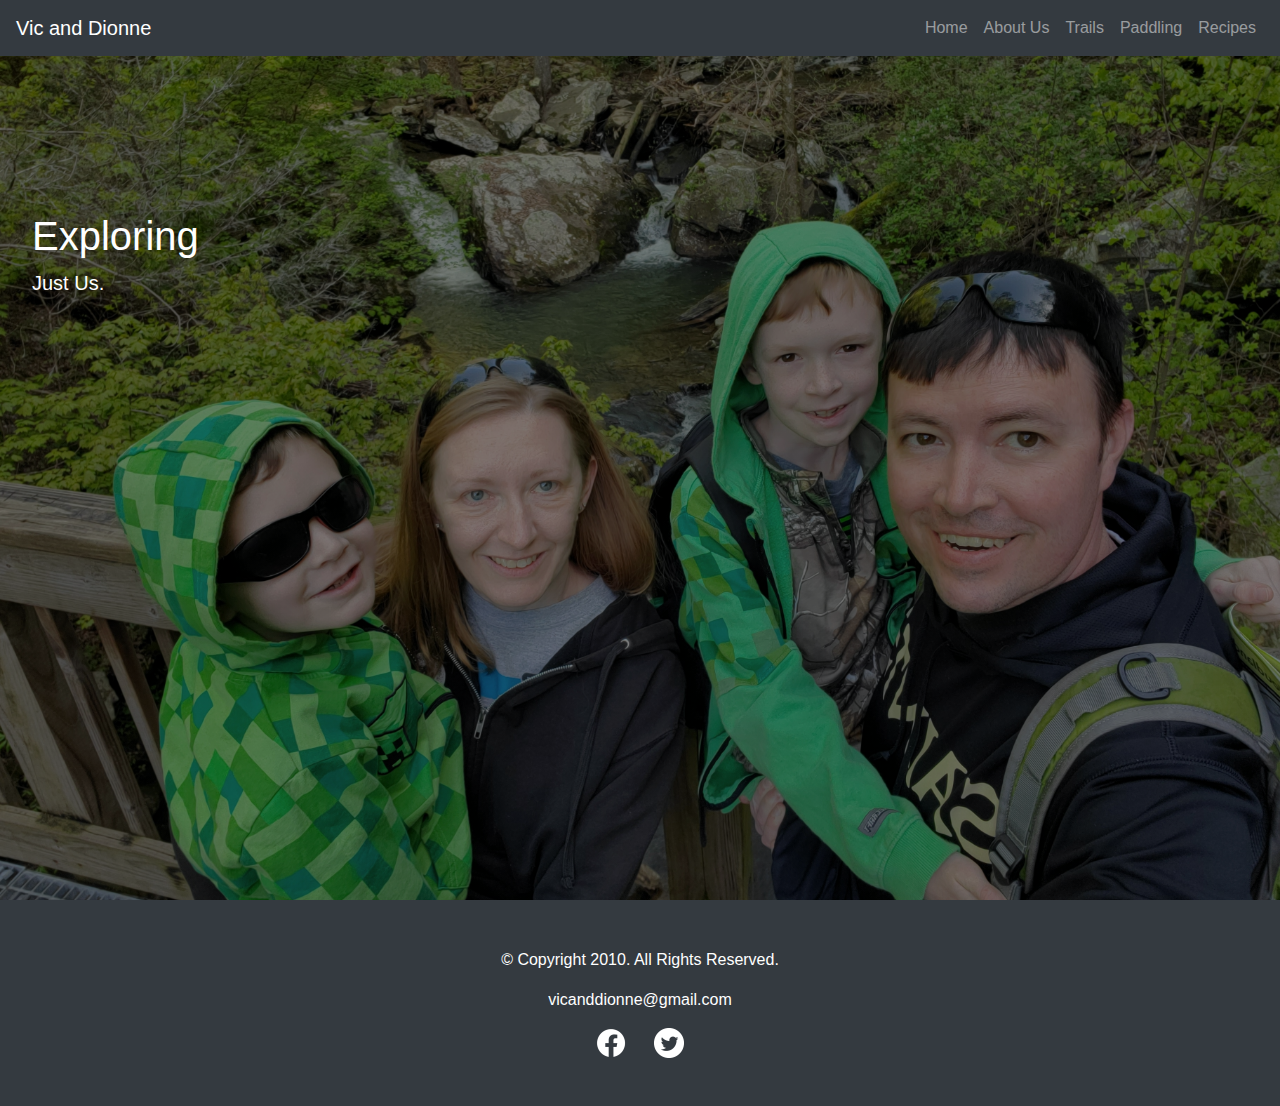
<file: index.html>
<!doctype html>
<!-- Student Name, Current Date -->
<html lang="en">
  <head>
    <!-- Required meta tags -->
    <meta charset="utf-8">
    <meta name="viewport" content="width=device-width, initial-scale=1, shrink-to-fit=no">
    <meta name="description" content="The Forward Fitness Club is an elite fitness center dedicated to helping clients achieve their fitness and nutrition goals.">
    
    <!-- Favicon -->
    <link rel="shortcut icon" href="images/favicon.ico">
	<link rel="icon" type="image/png" sizes="32x32" href="images/favicon-32.png">
    <link rel="apple-touch-icon" sizes="180x180" href="images/apple-touch-icon.png">
	<link rel="icon" sizes="192x192" href="images/android-chrome-192.png">

    <!-- Bootstrap CSS -->
    <link rel="stylesheet" href="https://stackpath.bootstrapcdn.com/bootstrap/4.3.1/css/bootstrap.min.css" integrity="sha384-ggOyR0iXCbMQv3Xipma34MD+dH/1fQ784/j6cY/iJTQUOhcWr7x9JvoRxT2MZw1T" crossorigin="anonymous">
    
    <!-- My Style Sheet -->
    <link rel="stylesheet" href="css/styles.css">

    <title>The Gauthreaux Club</title>
  </head>
  <body>
    
    <!-- Bootstrap Navigation bar -->
    <nav class="navbar navbar-expand-sm navbar-dark bg-dark fixed-top">
    
        <a class="navbar-brand" href="index.html">Vic and Dionne</a>
        
        <!-- Hamburger menu icon -->
        <button class="navbar-toggler" type="button" data-toggle="collapse" data-target="#navbarResponsive" aria-controls="navbarResponsive" aria-expanded="false" aria-label="Toggle navigation">
            <span class="navbar-toggler-icon"></span>
        </button>
        
        <!-- Navbar links -->
        <div class="collapse navbar-collapse" id="navbarResponsive">
            <ul class="navbar-nav ml-auto">
                <li class="nav-item">
                    <a class="nav-link" href="index.html">Home</a>
                </li>
                <li class="nav-item">
                    <a class="nav-link" href="about.html">About Us</a>
                </li>
                <li class="nav-item">
                    <a class="nav-link" href="trails.html">Trails</a>
                </li>
                <li class="nav-item">
                    <a class="nav-link" href="paddling.html">Paddling</a>
                </li>
                <li class="nav-item">
                    <a class="nav-link" href="recipes.html">Recipes</a>
                </li>
              </ul>
        </div>

    </nav>
    
    <!-- Header and Home Image -->
    <header class="jumbotron-fluid home">
        <div class="container welcome text-white">
            <!--<img src="images/forward-fitness-logo.png" alt="Forward Fitness Club logo" class="float-left mr-3 img-fluid">-->
            <h1>Exploring</h1>
            <p>Just Us.</p>
            <!--<a href="contact.html" role="button" class="btn btn-outline-secondary btn-lg bg-dark text-white">Just a button</a>-->
        </div>
    </header>
    
    <!-- Main Content Area -->
    <!--<main class="container-fluid mt-5">
        
        <div class="row">

            <div class="col-sm-4">
                <figure>
                    <a href="classes.html"><img src="images/fitness-group.jpg" alt="group of fitness people" class="img-fluid"></a>
                </figure>
                <h1>Family Friendly Trails</h1>
                <p class="lead">We offer a variety of fitness classes to meet your busy schedule.</p>
            </div>

            <div class="col-sm-4">
                <figure>
                    <a href="nutrition.html"><img src="images/food-heart.jpg" alt="group of fitness people" class="img-fluid"></a>
                </figure>
                <h1>Favorite Recipes</h1>
                <p class="lead">Try our delicious meal and food choices that always satisfy our taste buds.</p>
            </div>

            <div class="col-sm-4">
                <figure>
                    <a href="about.html"><img src="images/personal-trainer.jpg" alt="group of fitness people" class="img-fluid"></a>
                </figure>
                <h1>Personal Favorites</h1>
                <p class="lead">Learn more about personal favorites that have been visited and traveled.</p>
            </div>

        </div>
            
    </main>-->
            
    <!-- Footer -->
    <footer class="jumbotron-fluid text-center bg-dark p-5">
       
        <div class="container text-white">
            <p>&copy; Copyright 2010. All Rights Reserved.</p>
            <p><a href="mailto:vicanddionne@gmail.com" class="text-white">vicanddionne@gmail.com</a></p>
            <a href="https://www.facebook.com/fwdfitclub" target="_blank"><img src="images/facebook-logo.png" alt="black and white Facebook logo" class="pr-4"></a> 
            <a href="https://twitter.com/fwdfitclub" target="_blank"><img src="images/twitter-logo.png" alt="black and white Twitter logo"></a> 
        </div>
        
    </footer>  

    <!-- Optional JavaScript -->
    <!-- jQuery first, then Popper.js, then Bootstrap JS -->
    <script src="https://code.jquery.com/jquery-3.3.1.slim.min.js" integrity="sha384-q8i/X+965DzO0rT7abK41JStQIAqVgRVzpbzo5smXKp4YfRvH+8abtTE1Pi6jizo" crossorigin="anonymous"></script>
    <script src="https://cdnjs.cloudflare.com/ajax/libs/popper.js/1.14.7/umd/popper.min.js" integrity="sha384-UO2eT0CpHqdSJQ6hJty5KVphtPhzWj9WO1clHTMGa3JDZwrnQq4sF86dIHNDz0W1" crossorigin="anonymous"></script>
    <script src="https://stackpath.bootstrapcdn.com/bootstrap/4.3.1/js/bootstrap.min.js" integrity="sha384-JjSmVgyd0p3pXB1rRibZUAYoIIy6OrQ6VrjIEaFf/nJGzIxFDsf4x0xIM+B07jRM" crossorigin="anonymous"></script>
    <script src="scripts/script.js"></script>
  </body>
</html>
</file>
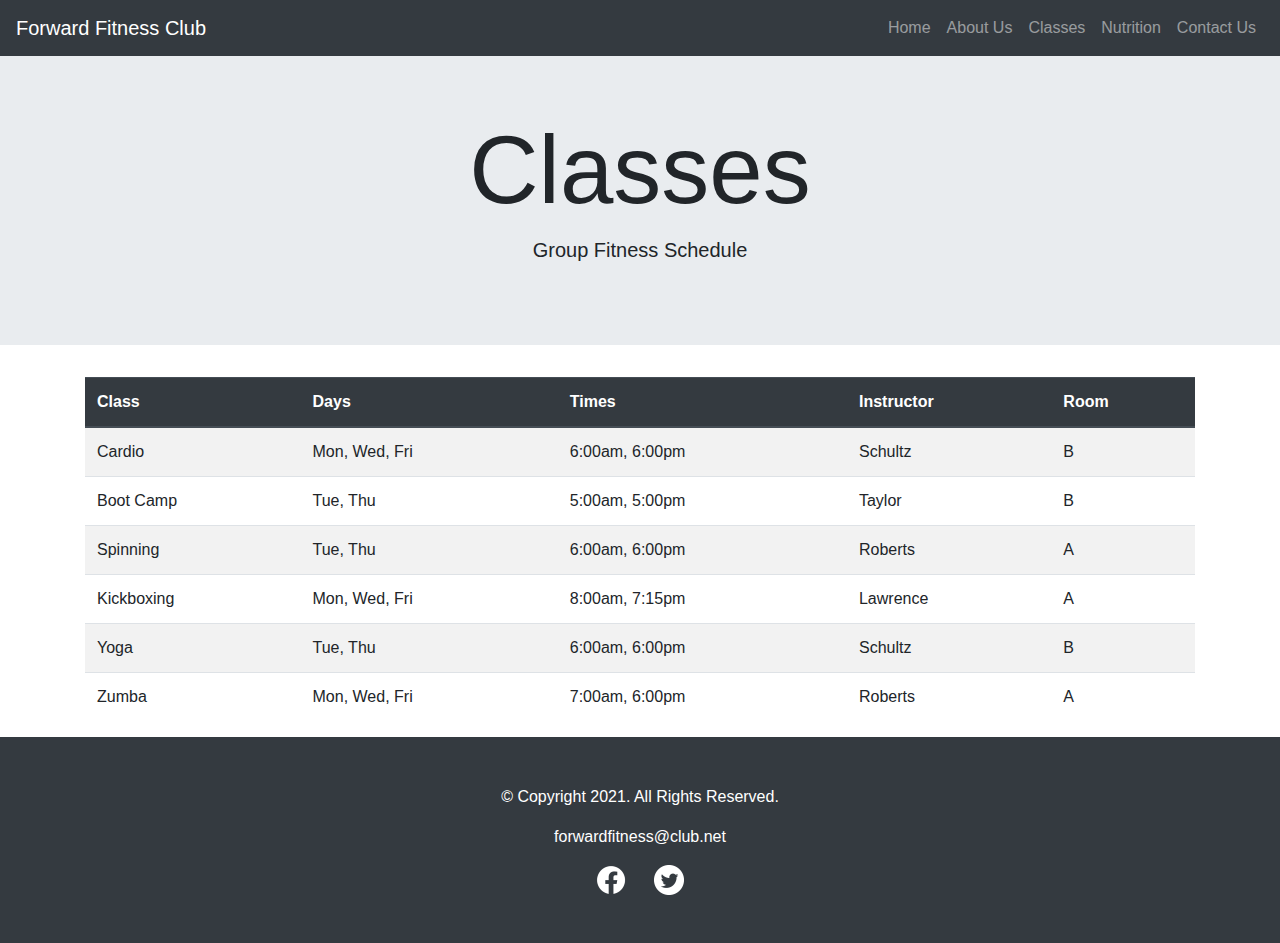
<file: classes.html>
<!doctype html>
<!-- Student Name, Current Date -->
<html lang="en">
  <head>
    <!-- Required meta tags -->
    <meta charset="utf-8">
    <meta name="viewport" content="width=device-width, initial-scale=1, shrink-to-fit=no">
    <meta name="description" content="The Forward Fitness Club is an elite fitness center dedicated to helping clients achieve their fitness and nutrition goals.">
    
    <!-- Favicon -->
    <link rel="shortcut icon" href="images/favicon.ico">
	<link rel="icon" type="image/png" sizes="32x32" href="images/favicon-32.png">
    <link rel="apple-touch-icon" sizes="180x180" href="images/apple-touch-icon.png">
	<link rel="icon" sizes="192x192" href="images/android-chrome-192.png">

    <!-- Bootstrap CSS -->
    <link rel="stylesheet" href="https://stackpath.bootstrapcdn.com/bootstrap/4.3.1/css/bootstrap.min.css" integrity="sha384-ggOyR0iXCbMQv3Xipma34MD+dH/1fQ784/j6cY/iJTQUOhcWr7x9JvoRxT2MZw1T" crossorigin="anonymous">
    
    <!-- My Style Sheet -->
    <link rel="stylesheet" href="css/styles.css">
    
    <title>Fitness Class Schedule | Forward Fitness Club</title>
  </head>
  <body>
   
   <!-- Bootstrap Navigation bar -->
   <nav class="navbar navbar-expand-sm navbar-dark bg-dark fixed-top">
    
        <a class="navbar-brand" href="index.html">Forward Fitness Club</a>
        
        <!-- Hamburger menu icon -->
        <button class="navbar-toggler" type="button" data-toggle="collapse" data-target="#navbarResponsive" aria-controls="navbarResponsive" aria-expanded="false" aria-label="Toggle navigation">
            <span class="navbar-toggler-icon"></span>
        </button>
        
        <!-- Navbar links -->
        <div class="collapse navbar-collapse" id="navbarResponsive">
            <ul class="navbar-nav ml-auto">
                <li class="nav-item">
                    <a class="nav-link" href="index.html">Home</a>
                </li>
                <li class="nav-item">
                    <a class="nav-link" href="about.html">About Us</a>
                </li>
                <li class="nav-item">
                    <a class="nav-link" href="classes.html">Classes</a>
                </li>
                <li class="nav-item">
                    <a class="nav-link" href="nutrition.html">Nutrition</a>
                </li>
                <li class="nav-item">
                    <a class="nav-link" href="contact.html">Contact Us</a>
                </li>
              </ul>
        </div>

    </nav>
    <!-- Header -->
    <header class="jumbotron jumbotron-fluid text-center mt-5">
      <div class="container">
        <h1 class="display-1">Classes</h1>
        <p class="lead">Group Fitness Schedule</p>
      </div>
    </header>
       
    <!-- Main Content Area -->
    <main class="container">

        <div class="mobile">

            <h3>Group Fitness Classes</h3>
            <p>Boot Camp: TR 5am &amp; 5pm</p>
            <p>Cardio: MWF 6am &amp; 6pm</p>
            <p>Kickboxing: MWF 8am &amp; 7:15pm</p>
            <p>Spinning: TR 6am &amp; 6pm</p>
            <p>Yoga: TR 6am &amp; 6pm</p>
            <p>Zumba: MWF 7am &amp; 6pm</p>

        </div>
            
        <div class="tablet-desktop">

          <table class="table table-striped table-hover">
             <thead class="thead-dark">
              <tr><!-- Row 1 -->
                <th>Class</th>
                <th>Days</th>
                <th>Times</th>
                <th>Instructor</th>
                <th>Room</th>
              </tr>
            </thead>
            <tbody>
              <tr><!-- Row 2 -->
                <td>Cardio</td>
                <td>Mon, Wed, Fri</td>
                <td>6:00am, 6:00pm</td>
                <td>Schultz</td>
                <td>B</td>
              </tr>
              <tr><!-- Row 3 -->
                <td>Boot Camp</td>
                <td>Tue, Thu</td>
                <td>5:00am, 5:00pm</td>
                <td>Taylor</td>
                <td>B</td>
              </tr>
              <tr><!-- Row 4 -->
                <td>Spinning</td>
                <td>Tue, Thu</td>
                <td>6:00am, 6:00pm</td>
                <td>Roberts</td>
                <td>A</td>
              </tr>
              <tr><!-- Row 5 -->
                <td>Kickboxing</td>
                <td>Mon, Wed, Fri</td>
                <td>8:00am, 7:15pm</td>
                <td>Lawrence</td>
                <td>A</td>
              </tr>
              <tr><!-- Row 6 -->
                <td>Yoga</td>
                <td>Tue, Thu</td>
                <td>6:00am, 6:00pm</td>
                <td>Schultz</td>
                <td>B</td>
              </tr>
              <tr><!-- Row 7 -->
                <td>Zumba</td>
                <td>Mon, Wed, Fri</td>
                <td>7:00am, 6:00pm</td>
                <td>Roberts</td>
                <td>A</td>
              </tr>
            </tbody>
          </table>
        </div>

    </main>
         
    <!-- Footer -->
    <footer class="jumbotron-fluid text-center bg-dark p-5">
       
        <div class="container text-white">
            <p>&copy; Copyright 2021. All Rights Reserved.</p>
            <p><a href="mailto:forwardfitness@club.net" class="text-white">forwardfitness@club.net</a></p>
            <a href="https://www.facebook.com/fwdfitclub" target="_blank"><img src="images/facebook-logo.png" alt="black and white Facebook logo" class="pr-4"></a> 
            <a href="https://twitter.com/fwdfitclub" target="_blank"><img src="images/twitter-logo.png" alt="black and white Twitter logo"></a> 
        </div>
        
    </footer>  

    <!-- Optional JavaScript -->
    <!-- jQuery first, then Popper.js, then Bootstrap JS -->
    <script src="https://code.jquery.com/jquery-3.3.1.slim.min.js" integrity="sha384-q8i/X+965DzO0rT7abK41JStQIAqVgRVzpbzo5smXKp4YfRvH+8abtTE1Pi6jizo" crossorigin="anonymous"></script>
    <script src="https://cdnjs.cloudflare.com/ajax/libs/popper.js/1.14.7/umd/popper.min.js" integrity="sha384-UO2eT0CpHqdSJQ6hJty5KVphtPhzWj9WO1clHTMGa3JDZwrnQq4sF86dIHNDz0W1" crossorigin="anonymous"></script>
    <script src="https://stackpath.bootstrapcdn.com/bootstrap/4.3.1/js/bootstrap.min.js" integrity="sha384-JjSmVgyd0p3pXB1rRibZUAYoIIy6OrQ6VrjIEaFf/nJGzIxFDsf4x0xIM+B07jRM" crossorigin="anonymous"></script>
    <script src="scripts/script.js"></script>
  </body>
</html>
</file>
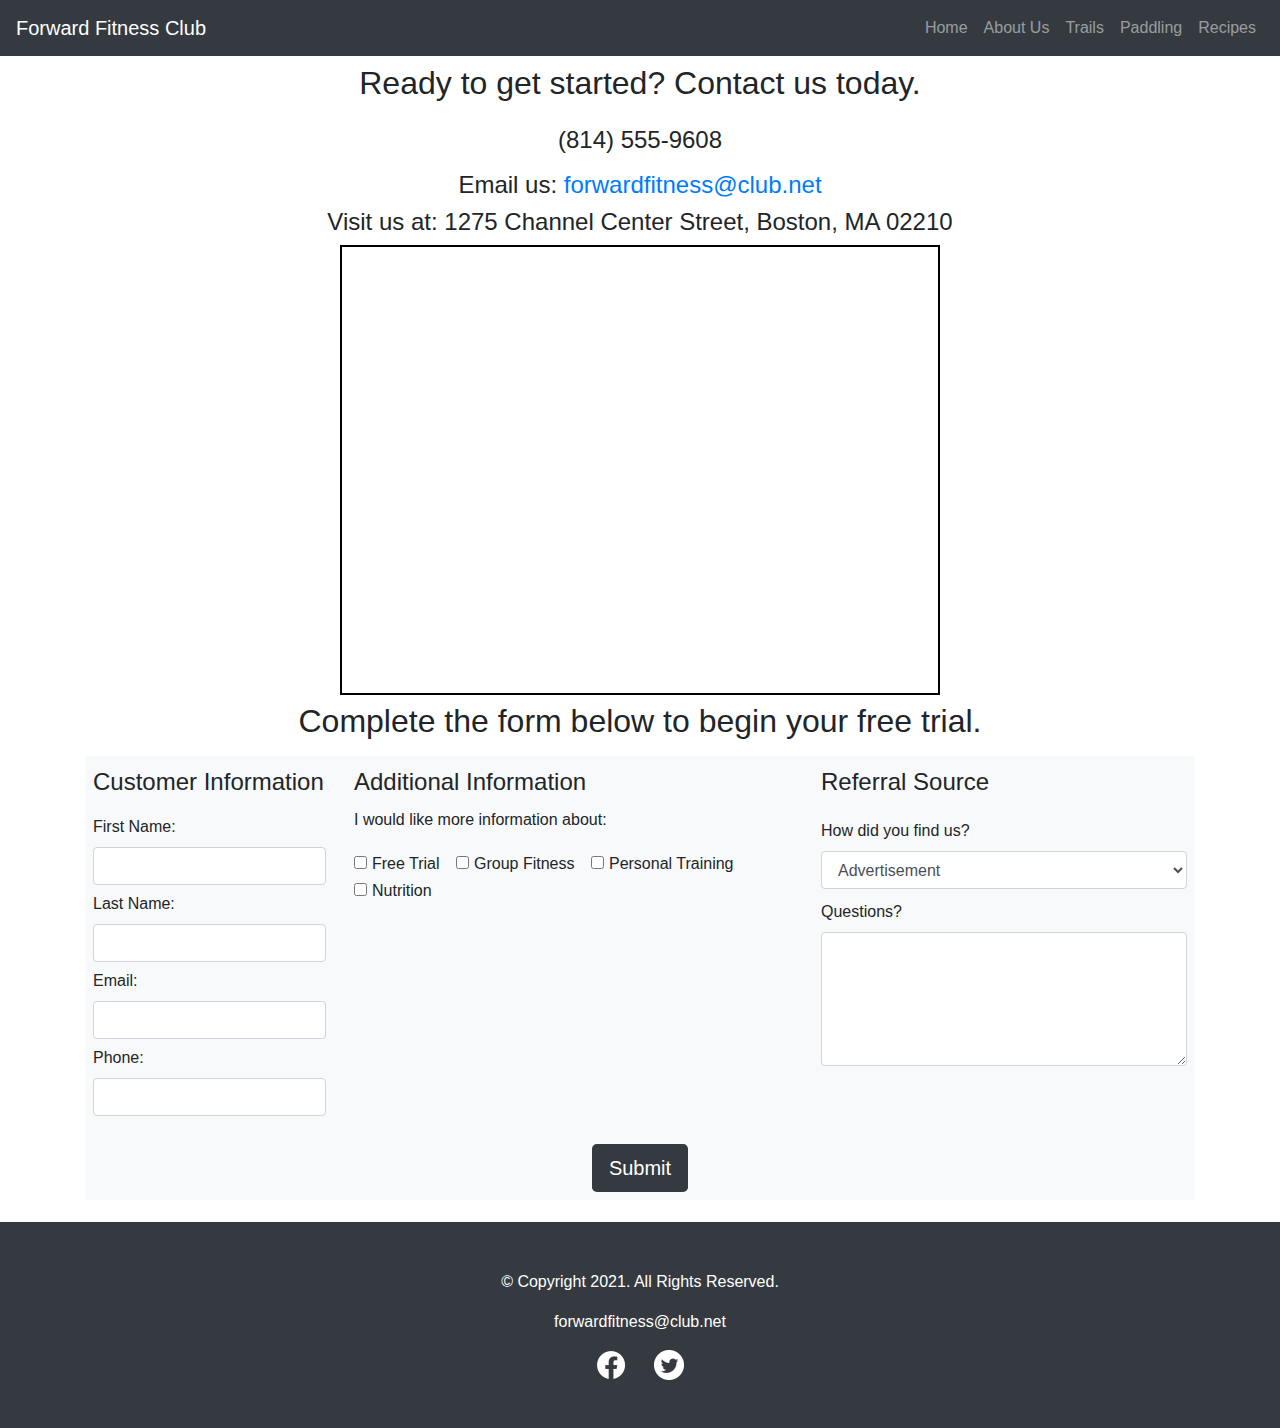
<file: contact.html>
<!doctype html>
<!-- Student Name, Current Date -->
<html lang="en">
  <head>
    <!-- Required meta tags -->
    <meta charset="utf-8">
    <meta name="viewport" content="width=device-width, initial-scale=1, shrink-to-fit=no">
    <meta name="description" content="The Forward Fitness Club is an elite fitness center dedicated to helping clients achieve their fitness and nutrition goals.">
    
    <!-- Favicon -->
    <link rel="shortcut icon" href="images/favicon.ico">
	<link rel="icon" type="image/png" sizes="32x32" href="images/favicon-32.png">
    <link rel="apple-touch-icon" sizes="180x180" href="images/apple-touch-icon.png">
	<link rel="icon" sizes="192x192" href="images/android-chrome-192.png">

    <!-- Bootstrap CSS -->
    <link rel="stylesheet" href="https://stackpath.bootstrapcdn.com/bootstrap/4.3.1/css/bootstrap.min.css" integrity="sha384-ggOyR0iXCbMQv3Xipma34MD+dH/1fQ784/j6cY/iJTQUOhcWr7x9JvoRxT2MZw1T" crossorigin="anonymous">
    
    <!-- My Style Sheet -->
    <link rel="stylesheet" href="css/styles.css">
    
    <title>Contact Us - Location | Forward Fitness Club</title>
  </head>
  <body>
   
   <!-- Bootstrap Navigation bar -->
   <nav class="navbar navbar-expand-sm navbar-dark bg-dark fixed-top">
    
        <a class="navbar-brand" href="index.html">Forward Fitness Club</a>
        
        <!-- Hamburger menu icon -->
        <button class="navbar-toggler" type="button" data-toggle="collapse" data-target="#navbarResponsive" aria-controls="navbarResponsive" aria-expanded="false" aria-label="Toggle navigation">
            <span class="navbar-toggler-icon"></span>
        </button>
        
        <!-- Navbar links -->
        <div class="collapse navbar-collapse" id="navbarResponsive">
            <ul class="navbar-nav ml-auto">
                <li class="nav-item">
                    <a class="nav-link" href="index.html">Home</a>
                </li>
                <li class="nav-item">
                    <a class="nav-link" href="about.html">About Us</a>
                </li>
                <li class="nav-item">
                    <a class="nav-link" href="trails.html">Trails</a>
                </li>
                <li class="nav-item">
                    <a class="nav-link" href="paddling.html">Paddling</a>
                </li>
                <li class="nav-item">
                    <a class="nav-link" href="recipes.html">Recipes</a>
                </li>
              </ul>
        </div>

    </nav>
       
    <!-- Main Content Area -->
    <main class="container mt-5">
		
        <div class="text-center">

            <h2 class="py-3">Ready to get started? Contact us today.</h2> 					
            <h4 class="mobile mb-3"><a href="tel:8145559608" role="button" class="btn btn-outline-secondary btn-lg bg-dark text-white">(814) 555-9608</a></h4>
            <h4 class="tablet-desktop tel-num mb-3">(814) 555-9608</h4>
            <h4>Email us: <a href="mailto:forwardfitness@club.net" class="contact-email-link">forwardfitness@club.net</a></h4>
            <h4>Visit us at: 1275 Channel Center Street, Boston, MA 02210</h4>

            <iframe src="https://www.google.com/maps/embed?pb=!1m18!1m12!1m3!1d2948.8517572084897!2d-71.05362748503984!3d42.34568384400281!2m3!1f0!2f0!3f0!3m2!1i1024!2i768!4f13.1!3m3!1m2!1s0x89e37a7dc2b67e7b%3A0x36ec93427cd9c5f1!2sChannel+Center+St%2C+Boston%2C+MA+02210!5e0!3m2!1sen!2sus!4v1558137213400!5m2!1sen!2sus" width="600" height="450" allowfullscreen class="map"></iframe>

        </div>

        <div id="form">

            <h2 class="text-center">Complete the form below to begin your free trial.</h2> 

            <form class="form-grid p-2 mt-3 bg-light"><!-- Start Form -->

                <fieldset class="mb-2 form-group">
                    <legend>Customer Information</legend>
                    <label for="fName">First Name:</label>
                    <input type="text" name="fName" id="fName" class="form-control" required>

                    <label for="lName">Last Name:</label>
                    <input type="text" name="lName" id="lName" class="form-control" required> 

                    <label for="email">Email:</label>
                    <input type="email" name="email" id="email" class="form-control" required>

                    <label for="phone">Phone:</label>
                    <input type="tel" id="phone" name="phone" class="form-control" required>
                </fieldset>

                <fieldset class="mb-2 ml-2 form-group">
                    <legend>Additional Information</legend>
                    <p>I would like more information about:</p>

                    <div class="form-check form-check-inline">
                        <input type="checkbox" name="interest" id="trial" value="Free Trial" class="form-check-input">
                        <label for="trial" class="form-check-label">Free Trial</label>
                    </div>
                       
                    <div class="form-check form-check-inline">
                        <input type="checkbox" name="interest" id="grpfit" value="Group Fitness" class="form-check-input">
                        <label for="grpfit" class="form-check-label">Group Fitness</label>
                    </div>

                    <div class="form-check form-check-inline">
                        <input type="checkbox" name="interest" id="prtrain" value="Personal Training" class="form-check-input">
                        <label for="prtrain" class="form-check-label">Personal Training</label>
                    </div>

                    <div class="form-check form-check-inline">
                        <input type="checkbox" name="interest" id="nutr" value="Nutrition" class="form-check-input">
                        <label for="nutr" class="form-check-label">Nutrition</label>
                    </div>
                </fieldset>

                <fieldset class="mb-2 form-group">
                        <legend>Referral Source</legend>
                        <label for="reference">How did you find us?</label>
                        <select name="reference" id="reference" class="form-control">
                            <option value="ad">Advertisement</option>
                            <option value="friend">Friend</option>
                            <option value="google">Google</option>
                            <option value="social">Social Media</option>
                            <option value="other">Other</option>
                        </select>

                        <label for="questions">Questions?</label>
                        <textarea id="questions" name="questions" rows="5" cols="35" class="form-control"></textarea>
                </fieldset>

                <input type="submit" id="submit" value="Submit" class="btn  btn-lg bg-dark text-white mx-auto d-block">

            </form>

        </div>
			
    </main>
         
    <!-- Footer -->
    <footer class="jumbotron-fluid text-center bg-dark p-5">
       
        <div class="container text-white">
            <p>&copy; Copyright 2021. All Rights Reserved.</p>
            <p><a href="mailto:forwardfitness@club.net" class="text-white">forwardfitness@club.net</a></p>
            <a href="https://www.facebook.com/fwdfitclub" target="_blank"><img src="images/facebook-logo.png" alt="black and white Facebook logo" class="pr-4"></a> 
            <a href="https://twitter.com/fwdfitclub" target="_blank"><img src="images/twitter-logo.png" alt="black and white Twitter logo"></a> 
        </div>
        
    </footer>  

    <!-- Optional JavaScript -->
    <!-- jQuery first, then Popper.js, then Bootstrap JS -->
    <script src="https://code.jquery.com/jquery-3.3.1.slim.min.js" integrity="sha384-q8i/X+965DzO0rT7abK41JStQIAqVgRVzpbzo5smXKp4YfRvH+8abtTE1Pi6jizo" crossorigin="anonymous"></script>
    <script src="https://cdnjs.cloudflare.com/ajax/libs/popper.js/1.14.7/umd/popper.min.js" integrity="sha384-UO2eT0CpHqdSJQ6hJty5KVphtPhzWj9WO1clHTMGa3JDZwrnQq4sF86dIHNDz0W1" crossorigin="anonymous"></script>
    <script src="https://stackpath.bootstrapcdn.com/bootstrap/4.3.1/js/bootstrap.min.js" integrity="sha384-JjSmVgyd0p3pXB1rRibZUAYoIIy6OrQ6VrjIEaFf/nJGzIxFDsf4x0xIM+B07jRM" crossorigin="anonymous"></script>
    <script src="scripts/script.js"></script>
  </body>
</html>
</file>
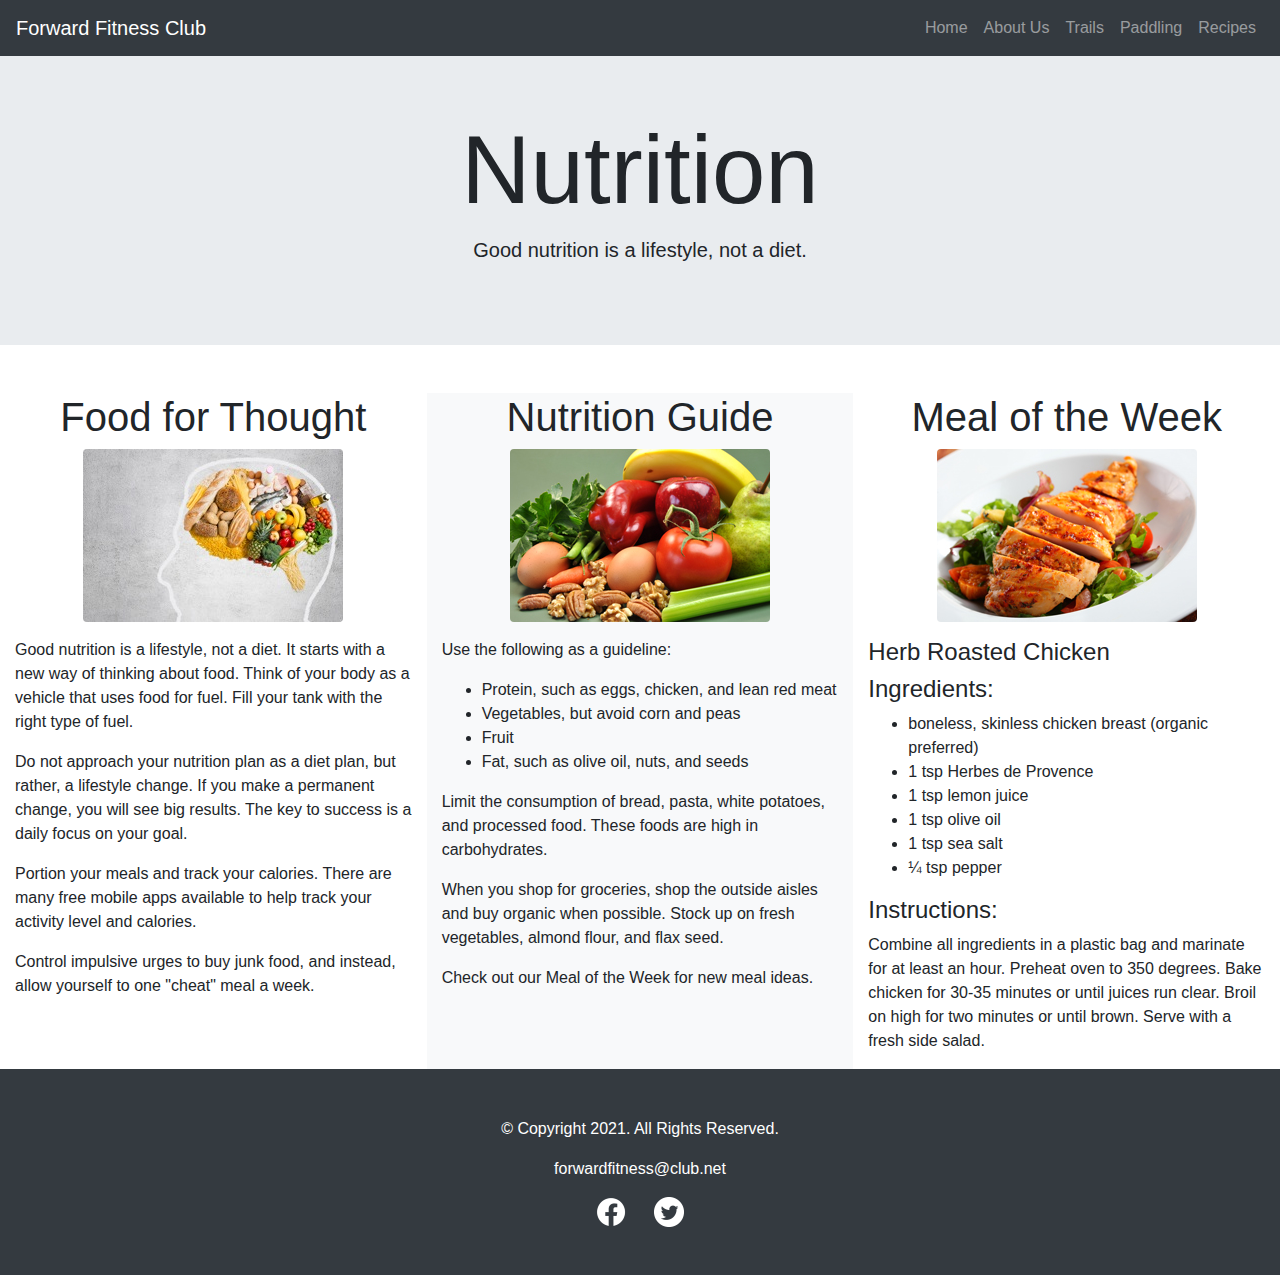
<file: nutrition.html>
<!doctype html>
<!-- Student Name, Current Date -->
<html lang="en">
  <head>
    <!-- Required meta tags -->
    <meta charset="utf-8">
    <meta name="viewport" content="width=device-width, initial-scale=1, shrink-to-fit=no">
    <meta name="description" content="The Forward Fitness Club is an elite fitness center dedicated to helping clients achieve their fitness and nutrition goals.">
    
    <!-- Favicon -->
    <link rel="shortcut icon" href="images/favicon.ico">
	<link rel="icon" type="image/png" sizes="32x32" href="images/favicon-32.png">
    <link rel="apple-touch-icon" sizes="180x180" href="images/apple-touch-icon.png">
	<link rel="icon" sizes="192x192" href="images/android-chrome-192.png">

    <!-- Bootstrap CSS -->
    <link rel="stylesheet" href="https://stackpath.bootstrapcdn.com/bootstrap/4.3.1/css/bootstrap.min.css" integrity="sha384-ggOyR0iXCbMQv3Xipma34MD+dH/1fQ784/j6cY/iJTQUOhcWr7x9JvoRxT2MZw1T" crossorigin="anonymous">
    
    <!-- My Style Sheet -->
    <link rel="stylesheet" href="css/styles.css">
    
    <title>Nutrition Guidance | Forward Fitness Club</title>
  </head>
  <body>
   
   <!-- Bootstrap Navigation bar -->
   <nav class="navbar navbar-expand-sm navbar-dark bg-dark fixed-top">
    
        <a class="navbar-brand" href="index.html">Forward Fitness Club</a>
        
        <!-- Hamburger menu icon -->
        <button class="navbar-toggler" type="button" data-toggle="collapse" data-target="#navbarResponsive" aria-controls="navbarResponsive" aria-expanded="false" aria-label="Toggle navigation">
            <span class="navbar-toggler-icon"></span>
        </button>
        
        <!-- Navbar links -->
        <div class="collapse navbar-collapse" id="navbarResponsive">
            <ul class="navbar-nav ml-auto">
                <li class="nav-item">
                    <a class="nav-link" href="index.html">Home</a>
                </li>
                <li class="nav-item">
                    <a class="nav-link" href="about.html">About Us</a>
                </li>
                <li class="nav-item">
                    <a class="nav-link" href="trails.html">Trails</a>
                </li>
                <li class="nav-item">
                    <a class="nav-link" href="paddling.html">Paddling</a>
                </li>
                <li class="nav-item">
                    <a class="nav-link" href="recipes.html">Recipes</a>
                </li>
              </ul>
        </div>

    </nav>
       
       <header class="jumbotron jumbotron-fluid text-center mt-5 ">
          <div class="container">
            <h1 id="nutr" class="display-1">Nutrition</h1>
            <p class="lead">Good nutrition is a lifestyle, not a diet.</p>
          </div>
        </header>
       
       <!-- Main Content Area -->
        <main class="container-fluid mt-5">

                <div class="row">
                   
                    <div class="col-sm-4">
                        <h1 class="text-center font-weight-light">Food for Thought</h1>
                        <figure  class="text-center">
                            <img src="images/food-thought.jpg" alt="food for thought image" class="img-fluid rounded">
                        </figure>
                        <p>Good nutrition is a lifestyle, not a diet. It starts with a new way of thinking about food. Think of your body as a vehicle that uses food for fuel. Fill your tank with the right type of fuel.</p>
                        <p>Do not approach your nutrition plan as a diet plan, but rather, a lifestyle change. If you make a permanent change, you will see big results. The key to success is a daily focus on your goal.</p> 
                        <p>Portion your meals and track your calories. There are many free mobile apps available to help track your activity level and calories.</p>
                        <p>Control impulsive urges to buy junk food, and instead, allow yourself to one "cheat" meal a week.</p>
                    </div>

                    <div class="col-sm-4 bg-light">
                        <h1 class="text-center font-weight-light">Nutrition Guide</h1>
                        <figure class="text-center">
                            <img src="images/fresh-food.jpg" alt="fresh vegetables, fruit, eggs, and nuts" class="img-fluid rounded">
                        </figure>
                        <p>Use the following as a guideline:</p>
                        <ul>
                            <li>Protein, such as eggs, chicken, and lean red meat</li>
                            <li>Vegetables, but avoid corn and peas</li>
                            <li>Fruit</li>
                            <li>Fat, such as olive oil, nuts, and seeds</li>
                        </ul>
                        <p>Limit the consumption of bread, pasta, white potatoes, and processed food. These foods are high in carbohydrates.</p>
                        <p>When you shop for groceries, shop the outside aisles and buy organic when possible. Stock up on fresh vegetables, almond flour, and flax seed.</p>
                        <p>Check out our Meal of the Week for new meal ideas.</p>
                    </div>

                    <div class="col-sm-4">
                        <h1 class="text-center font-weight-light">Meal of the Week</h1>
                        <figure class="text-center">
                            <img src="images/food-chicken.jpg" alt="herb roasted chicken" class="img-fluid rounded">
                        </figure>
                        <h4>Herb Roasted Chicken</h4>
                        <h4>Ingredients:</h4>
                        <ul>
                            <li>boneless, skinless chicken breast (organic preferred)</li>
                            <li>1 tsp Herbes de Provence</li>
                            <li>1 tsp lemon juice</li>
                            <li>1 tsp olive oil</li>
                            <li>1 tsp sea salt</li>
                            <li>&frac14; tsp pepper</li>
                        </ul>
                        <h4>Instructions:</h4>
                        <p>Combine all ingredients in a plastic bag and marinate for at least an hour. Preheat oven to 350 degrees. Bake chicken for 30-35 minutes or until juices run clear. Broil on high for two minutes or until brown. Serve with a fresh side salad.</p>
                    </div>

                </div>

         </main>
         
    <!-- Footer -->
    <footer class="jumbotron-fluid text-center bg-dark p-5">
       
        <div class="container text-white">
            <p>&copy; Copyright 2021. All Rights Reserved.</p>
            <p><a href="mailto:forwardfitness@club.net" class="text-white">forwardfitness@club.net</a></p>
            <a href="https://www.facebook.com/fwdfitclub" target="_blank"><img src="images/facebook-logo.png" alt="black and white Facebook logo" class="pr-4"></a> 
            <a href="https://twitter.com/fwdfitclub" target="_blank"><img src="images/twitter-logo.png" alt="black and white Twitter logo"></a> 
        </div>
        
    </footer>  

    <!-- Optional JavaScript -->
    <!-- jQuery first, then Popper.js, then Bootstrap JS -->
    <script src="https://code.jquery.com/jquery-3.3.1.slim.min.js" integrity="sha384-q8i/X+965DzO0rT7abK41JStQIAqVgRVzpbzo5smXKp4YfRvH+8abtTE1Pi6jizo" crossorigin="anonymous"></script>
    <script src="https://cdnjs.cloudflare.com/ajax/libs/popper.js/1.14.7/umd/popper.min.js" integrity="sha384-UO2eT0CpHqdSJQ6hJty5KVphtPhzWj9WO1clHTMGa3JDZwrnQq4sF86dIHNDz0W1" crossorigin="anonymous"></script>
    <script src="https://stackpath.bootstrapcdn.com/bootstrap/4.3.1/js/bootstrap.min.js" integrity="sha384-JjSmVgyd0p3pXB1rRibZUAYoIIy6OrQ6VrjIEaFf/nJGzIxFDsf4x0xIM+B07jRM" crossorigin="anonymous"></script>
    <script src="scripts/script.js"></script>
  </body>
</html>
</file>
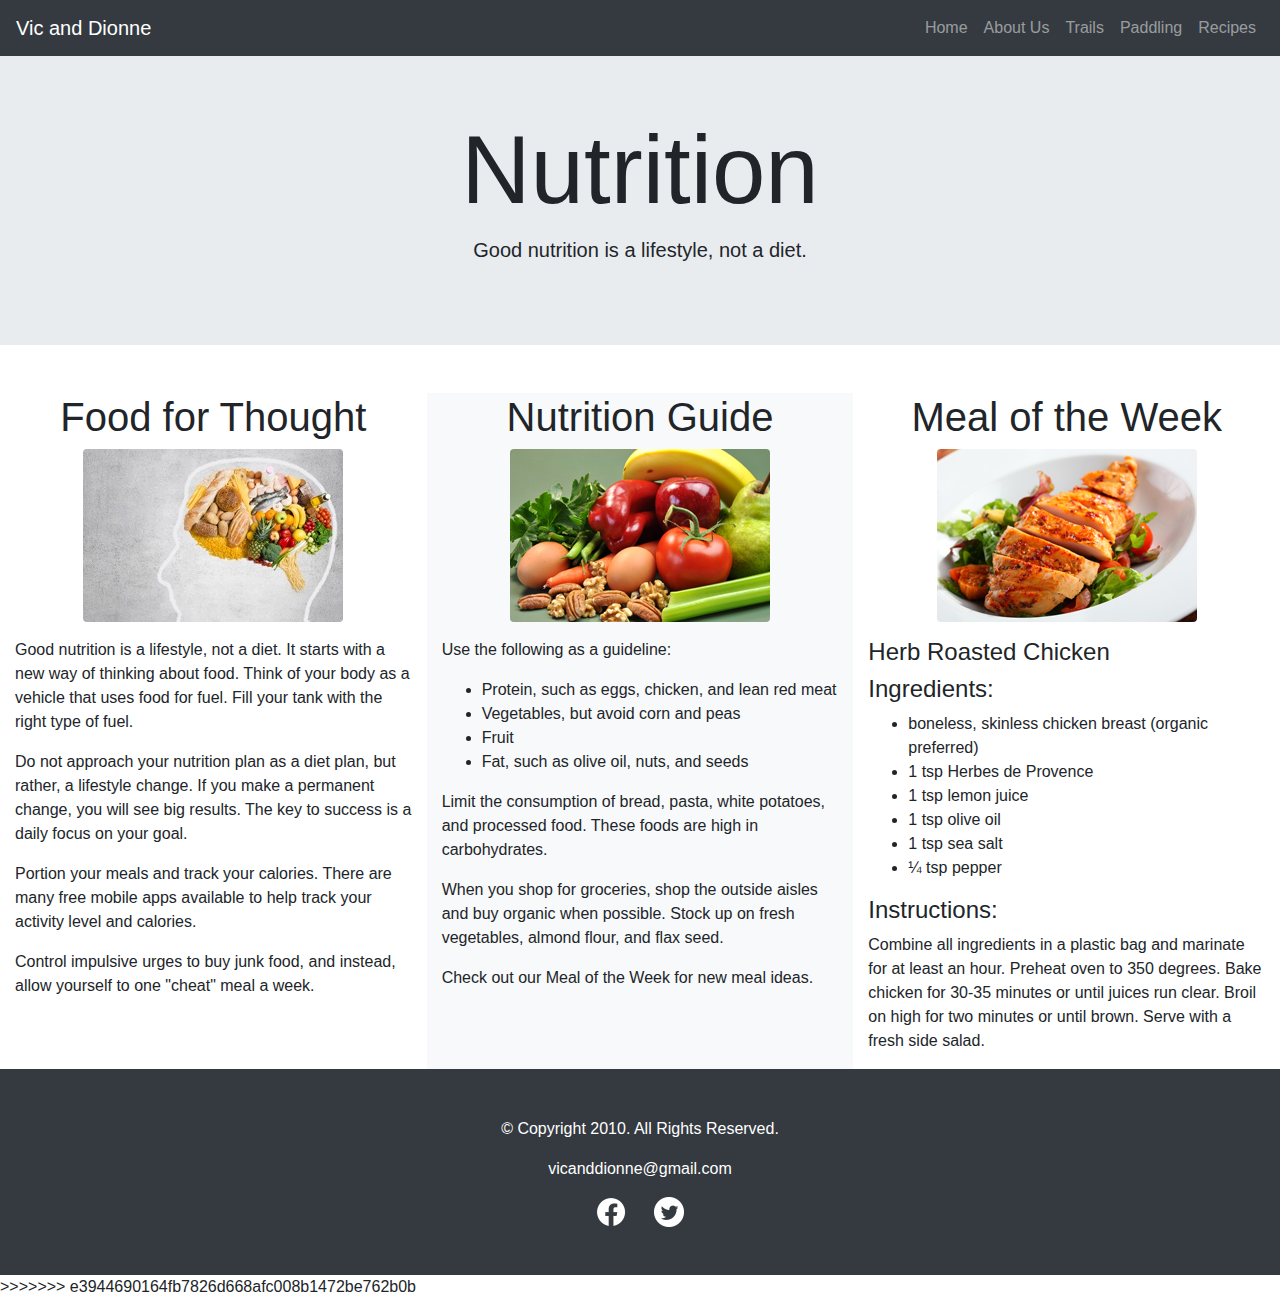
<file: paddling.html>
<!doctype html>
<!-- Student Name, Current Date -->
<html lang="en">
  <head>
    <!-- Required meta tags -->
    <meta charset="utf-8">
    <meta name="viewport" content="width=device-width, initial-scale=1, shrink-to-fit=no">
    <meta name="description" content="The Forward Fitness Club is an elite fitness center dedicated to helping clients achieve their fitness and nutrition goals.">
    
    <!-- Favicon -->
    <link rel="shortcut icon" href="images/favicon.ico">
	<link rel="icon" type="image/png" sizes="32x32" href="images/favicon-32.png">
    <link rel="apple-touch-icon" sizes="180x180" href="images/apple-touch-icon.png">
	<link rel="icon" sizes="192x192" href="images/android-chrome-192.png">

    <!-- Bootstrap CSS -->
    <link rel="stylesheet" href="https://stackpath.bootstrapcdn.com/bootstrap/4.3.1/css/bootstrap.min.css" integrity="sha384-ggOyR0iXCbMQv3Xipma34MD+dH/1fQ784/j6cY/iJTQUOhcWr7x9JvoRxT2MZw1T" crossorigin="anonymous">
    
    <!-- My Style Sheet -->
    <link rel="stylesheet" href="css/styles.css">
    
    <title>Nutrition Guidance | Forward Fitness Club</title>
  </head>
  <body>
   
   <!-- Bootstrap Navigation bar -->
   <nav class="navbar navbar-expand-sm navbar-dark bg-dark fixed-top">
    
    <a class="navbar-brand" href="index.html">Vic and Dionne</a>
    
    <!-- Hamburger menu icon -->
    <button class="navbar-toggler" type="button" data-toggle="collapse" data-target="#navbarResponsive" aria-controls="navbarResponsive" aria-expanded="false" aria-label="Toggle navigation">
        <span class="navbar-toggler-icon"></span>
    </button>
    
    <!-- Navbar links -->
    <div class="collapse navbar-collapse" id="navbarResponsive">
        <ul class="navbar-nav ml-auto">
            <li class="nav-item">
                <a class="nav-link" href="index.html">Home</a>
            </li>
            <li class="nav-item">
                <a class="nav-link" href="about.html">About Us</a>
            </li>
            <li class="nav-item">
                <a class="nav-link" href="trails.html">Trails</a>
            </li>
            <li class="nav-item">
                <a class="nav-link" href="paddling.html">Paddling</a>
            </li>
            <li class="nav-item">
                <a class="nav-link" href="recipes.html">Recipes</a>
            </li>
          </ul>
    </div>

</nav>
       
       <header class="jumbotron jumbotron-fluid text-center mt-5 ">
          <div class="container">
            <h1 id="nutr" class="display-1">Nutrition</h1>
            <p class="lead">Good nutrition is a lifestyle, not a diet.</p>
          </div>
        </header>
       
       <!-- Main Content Area -->
        <main class="container-fluid mt-5">

                <div class="row">
                   
                    <div class="col-sm-4">
                        <h1 class="text-center font-weight-light">Food for Thought</h1>
                        <figure  class="text-center">
                            <img src="images/food-thought.jpg" alt="food for thought image" class="img-fluid rounded">
                        </figure>
                        <p>Good nutrition is a lifestyle, not a diet. It starts with a new way of thinking about food. Think of your body as a vehicle that uses food for fuel. Fill your tank with the right type of fuel.</p>
                        <p>Do not approach your nutrition plan as a diet plan, but rather, a lifestyle change. If you make a permanent change, you will see big results. The key to success is a daily focus on your goal.</p> 
                        <p>Portion your meals and track your calories. There are many free mobile apps available to help track your activity level and calories.</p>
                        <p>Control impulsive urges to buy junk food, and instead, allow yourself to one "cheat" meal a week.</p>
                    </div>

                    <div class="col-sm-4 bg-light">
                        <h1 class="text-center font-weight-light">Nutrition Guide</h1>
                        <figure class="text-center">
                            <img src="images/fresh-food.jpg" alt="fresh vegetables, fruit, eggs, and nuts" class="img-fluid rounded">
                        </figure>
                        <p>Use the following as a guideline:</p>
                        <ul>
                            <li>Protein, such as eggs, chicken, and lean red meat</li>
                            <li>Vegetables, but avoid corn and peas</li>
                            <li>Fruit</li>
                            <li>Fat, such as olive oil, nuts, and seeds</li>
                        </ul>
                        <p>Limit the consumption of bread, pasta, white potatoes, and processed food. These foods are high in carbohydrates.</p>
                        <p>When you shop for groceries, shop the outside aisles and buy organic when possible. Stock up on fresh vegetables, almond flour, and flax seed.</p>
                        <p>Check out our Meal of the Week for new meal ideas.</p>
                    </div>

                    <div class="col-sm-4">
                        <h1 class="text-center font-weight-light">Meal of the Week</h1>
                        <figure class="text-center">
                            <img src="images/food-chicken.jpg" alt="herb roasted chicken" class="img-fluid rounded">
                        </figure>
                        <h4>Herb Roasted Chicken</h4>
                        <h4>Ingredients:</h4>
                        <ul>
                            <li>boneless, skinless chicken breast (organic preferred)</li>
                            <li>1 tsp Herbes de Provence</li>
                            <li>1 tsp lemon juice</li>
                            <li>1 tsp olive oil</li>
                            <li>1 tsp sea salt</li>
                            <li>&frac14; tsp pepper</li>
                        </ul>
                        <h4>Instructions:</h4>
                        <p>Combine all ingredients in a plastic bag and marinate for at least an hour. Preheat oven to 350 degrees. Bake chicken for 30-35 minutes or until juices run clear. Broil on high for two minutes or until brown. Serve with a fresh side salad.</p>
                    </div>

                </div>

         </main>
         
    <!-- Footer -->
    <footer class="jumbotron-fluid text-center bg-dark p-5">
       
        <div class="container text-white">
            <p>&copy; Copyright 2010. All Rights Reserved.</p>
            <p><a href="mailto:vicanddionne@gmail.com" class="text-white">vicanddionne@gmail.com</a></p>
            <a href="https://www.facebook.com/fwdfitclub" target="_blank"><img src="images/facebook-logo.png" alt="black and white Facebook logo" class="pr-4"></a> 
            <a href="https://twitter.com/fwdfitclub" target="_blank"><img src="images/twitter-logo.png" alt="black and white Twitter logo"></a> 
        </div>
        
    </footer>  

    <!-- Optional JavaScript -->
    <!-- jQuery first, then Popper.js, then Bootstrap JS -->
    <script src="https://code.jquery.com/jquery-3.3.1.slim.min.js" integrity="sha384-q8i/X+965DzO0rT7abK41JStQIAqVgRVzpbzo5smXKp4YfRvH+8abtTE1Pi6jizo" crossorigin="anonymous"></script>
    <script src="https://cdnjs.cloudflare.com/ajax/libs/popper.js/1.14.7/umd/popper.min.js" integrity="sha384-UO2eT0CpHqdSJQ6hJty5KVphtPhzWj9WO1clHTMGa3JDZwrnQq4sF86dIHNDz0W1" crossorigin="anonymous"></script>
    <script src="https://stackpath.bootstrapcdn.com/bootstrap/4.3.1/js/bootstrap.min.js" integrity="sha384-JjSmVgyd0p3pXB1rRibZUAYoIIy6OrQ6VrjIEaFf/nJGzIxFDsf4x0xIM+B07jRM" crossorigin="anonymous"></script>
    <script src="scripts/script.js"></script>
  </body>
</html>
>>>>>>> e3944690164fb7826d668afc008b1472be762b0b
</file>
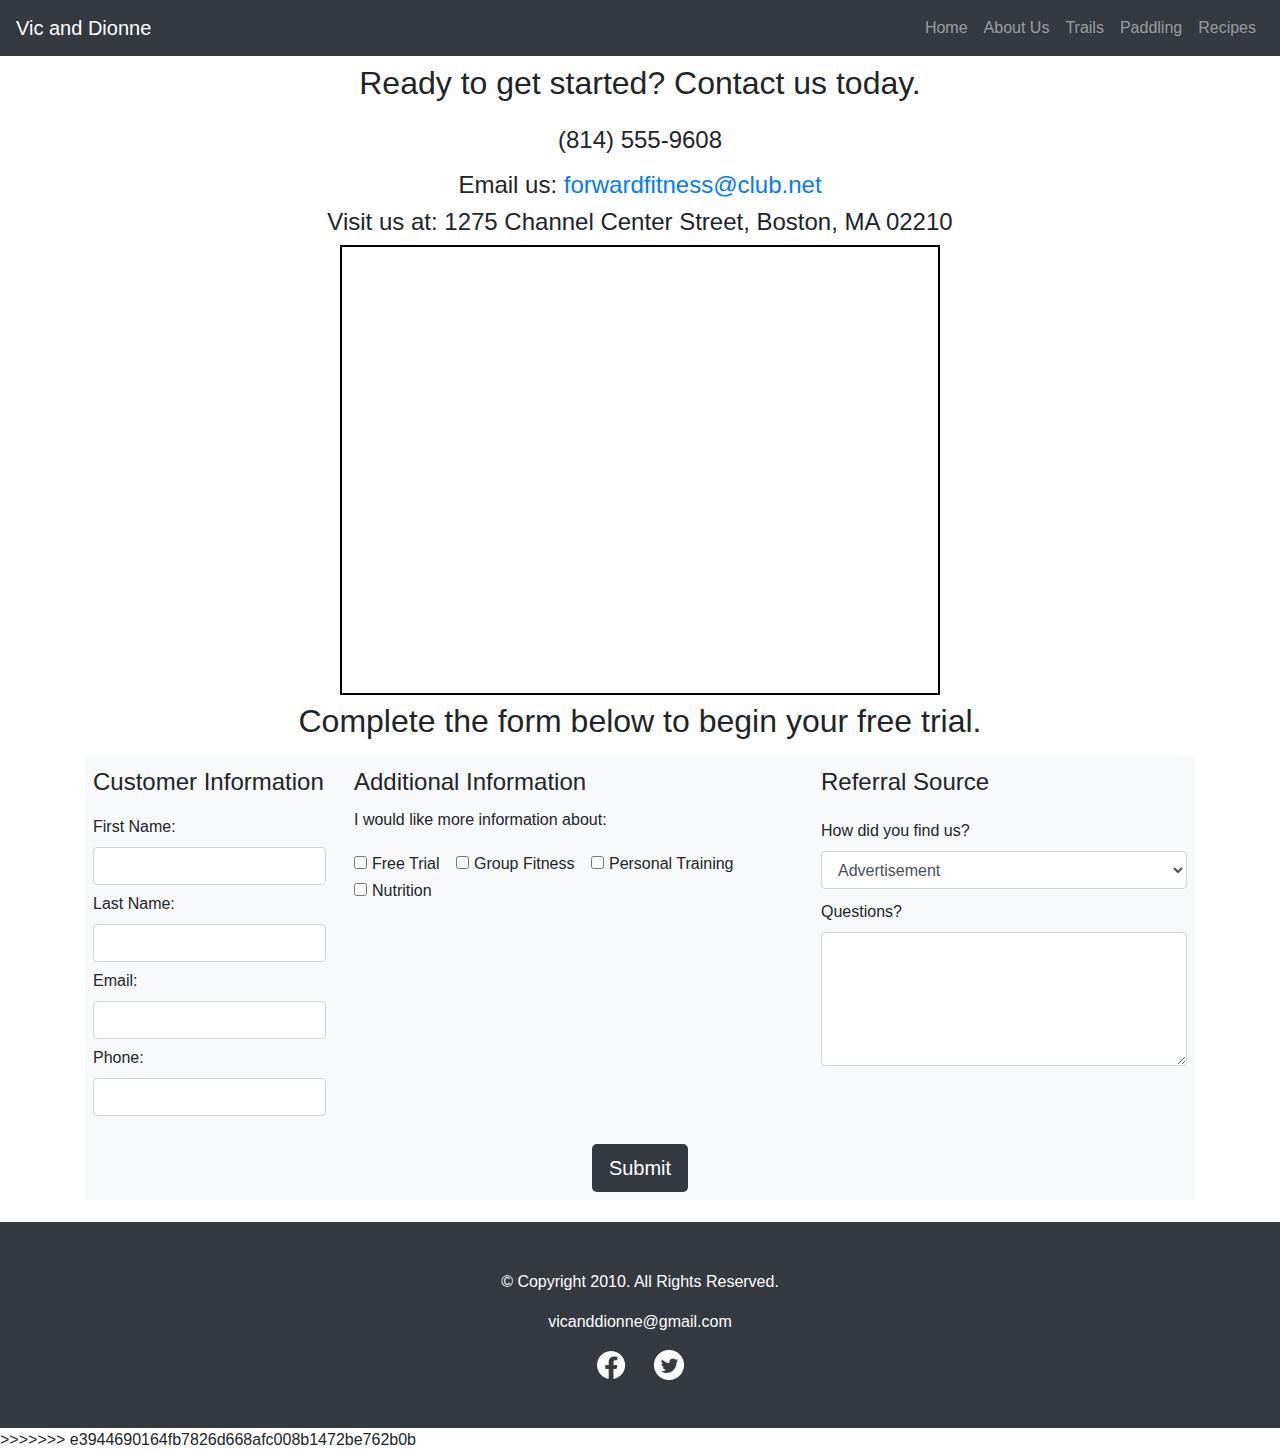
<file: recipes.html>
<!doctype html>
<!-- Student Name, Current Date -->
<html lang="en">
  <head>
    <!-- Required meta tags -->
    <meta charset="utf-8">
    <meta name="viewport" content="width=device-width, initial-scale=1, shrink-to-fit=no">
    <meta name="description" content="The Forward Fitness Club is an elite fitness center dedicated to helping clients achieve their fitness and nutrition goals.">
    
    <!-- Favicon -->
    <link rel="shortcut icon" href="images/favicon.ico">
	<link rel="icon" type="image/png" sizes="32x32" href="images/favicon-32.png">
    <link rel="apple-touch-icon" sizes="180x180" href="images/apple-touch-icon.png">
	<link rel="icon" sizes="192x192" href="images/android-chrome-192.png">

    <!-- Bootstrap CSS -->
    <link rel="stylesheet" href="https://stackpath.bootstrapcdn.com/bootstrap/4.3.1/css/bootstrap.min.css" integrity="sha384-ggOyR0iXCbMQv3Xipma34MD+dH/1fQ784/j6cY/iJTQUOhcWr7x9JvoRxT2MZw1T" crossorigin="anonymous">
    
    <!-- My Style Sheet -->
    <link rel="stylesheet" href="css/styles.css">
    
    <title>Contact Us - Location | Forward Fitness Club</title>
  </head>
  <body>
   
   <!-- Bootstrap Navigation bar -->
   <nav class="navbar navbar-expand-sm navbar-dark bg-dark fixed-top">
    
    <a class="navbar-brand" href="index.html">Vic and Dionne</a>
    
    <!-- Hamburger menu icon -->
    <button class="navbar-toggler" type="button" data-toggle="collapse" data-target="#navbarResponsive" aria-controls="navbarResponsive" aria-expanded="false" aria-label="Toggle navigation">
        <span class="navbar-toggler-icon"></span>
    </button>
    
    <!-- Navbar links -->
    <div class="collapse navbar-collapse" id="navbarResponsive">
        <ul class="navbar-nav ml-auto">
            <li class="nav-item">
                <a class="nav-link" href="index.html">Home</a>
            </li>
            <li class="nav-item">
                <a class="nav-link" href="about.html">About Us</a>
            </li>
            <li class="nav-item">
                <a class="nav-link" href="trails.html">Trails</a>
            </li>
            <li class="nav-item">
                <a class="nav-link" href="paddling.html">Paddling</a>
            </li>
            <li class="nav-item">
                <a class="nav-link" href="recipes.html">Recipes</a>
            </li>
          </ul>
    </div>

</nav>
       
    <!-- Main Content Area -->
    <main class="container mt-5">
		
        <div class="text-center">

            <h2 class="py-3">Ready to get started? Contact us today.</h2> 					
            <h4 class="mobile mb-3"><a href="tel:8145559608" role="button" class="btn btn-outline-secondary btn-lg bg-dark text-white">(814) 555-9608</a></h4>
            <h4 class="tablet-desktop tel-num mb-3">(814) 555-9608</h4>
            <h4>Email us: <a href="mailto:forwardfitness@club.net" class="contact-email-link">forwardfitness@club.net</a></h4>
            <h4>Visit us at: 1275 Channel Center Street, Boston, MA 02210</h4>

            <iframe src="https://www.google.com/maps/embed?pb=!1m18!1m12!1m3!1d2948.8517572084897!2d-71.05362748503984!3d42.34568384400281!2m3!1f0!2f0!3f0!3m2!1i1024!2i768!4f13.1!3m3!1m2!1s0x89e37a7dc2b67e7b%3A0x36ec93427cd9c5f1!2sChannel+Center+St%2C+Boston%2C+MA+02210!5e0!3m2!1sen!2sus!4v1558137213400!5m2!1sen!2sus" width="600" height="450" allowfullscreen class="map"></iframe>

        </div>

        <div id="form">

            <h2 class="text-center">Complete the form below to begin your free trial.</h2> 

            <form class="form-grid p-2 mt-3 bg-light"><!-- Start Form -->

                <fieldset class="mb-2 form-group">
                    <legend>Customer Information</legend>
                    <label for="fName">First Name:</label>
                    <input type="text" name="fName" id="fName" class="form-control" required>

                    <label for="lName">Last Name:</label>
                    <input type="text" name="lName" id="lName" class="form-control" required> 

                    <label for="email">Email:</label>
                    <input type="email" name="email" id="email" class="form-control" required>

                    <label for="phone">Phone:</label>
                    <input type="tel" id="phone" name="phone" class="form-control" required>
                </fieldset>

                <fieldset class="mb-2 ml-2 form-group">
                    <legend>Additional Information</legend>
                    <p>I would like more information about:</p>

                    <div class="form-check form-check-inline">
                        <input type="checkbox" name="interest" id="trial" value="Free Trial" class="form-check-input">
                        <label for="trial" class="form-check-label">Free Trial</label>
                    </div>
                       
                    <div class="form-check form-check-inline">
                        <input type="checkbox" name="interest" id="grpfit" value="Group Fitness" class="form-check-input">
                        <label for="grpfit" class="form-check-label">Group Fitness</label>
                    </div>

                    <div class="form-check form-check-inline">
                        <input type="checkbox" name="interest" id="prtrain" value="Personal Training" class="form-check-input">
                        <label for="prtrain" class="form-check-label">Personal Training</label>
                    </div>

                    <div class="form-check form-check-inline">
                        <input type="checkbox" name="interest" id="nutr" value="Nutrition" class="form-check-input">
                        <label for="nutr" class="form-check-label">Nutrition</label>
                    </div>
                </fieldset>

                <fieldset class="mb-2 form-group">
                        <legend>Referral Source</legend>
                        <label for="reference">How did you find us?</label>
                        <select name="reference" id="reference" class="form-control">
                            <option value="ad">Advertisement</option>
                            <option value="friend">Friend</option>
                            <option value="google">Google</option>
                            <option value="social">Social Media</option>
                            <option value="other">Other</option>
                        </select>

                        <label for="questions">Questions?</label>
                        <textarea id="questions" name="questions" rows="5" cols="35" class="form-control"></textarea>
                </fieldset>

                <input type="submit" id="submit" value="Submit" class="btn  btn-lg bg-dark text-white mx-auto d-block">

            </form>

        </div>
			
    </main>
         
    <!-- Footer -->
    <footer class="jumbotron-fluid text-center bg-dark p-5">
       
        <div class="container text-white">
            <p>&copy; Copyright 2010. All Rights Reserved.</p>
            <p><a href="mailto:vicanddionne@gmail.com" class="text-white">vicanddionne@gmail.com</a></p>
            <a href="https://www.facebook.com/fwdfitclub" target="_blank"><img src="images/facebook-logo.png" alt="black and white Facebook logo" class="pr-4"></a> 
            <a href="https://twitter.com/fwdfitclub" target="_blank"><img src="images/twitter-logo.png" alt="black and white Twitter logo"></a> 
        </div>
        
    </footer> 

    <!-- Optional JavaScript -->
    <!-- jQuery first, then Popper.js, then Bootstrap JS -->
    <script src="https://code.jquery.com/jquery-3.3.1.slim.min.js" integrity="sha384-q8i/X+965DzO0rT7abK41JStQIAqVgRVzpbzo5smXKp4YfRvH+8abtTE1Pi6jizo" crossorigin="anonymous"></script>
    <script src="https://cdnjs.cloudflare.com/ajax/libs/popper.js/1.14.7/umd/popper.min.js" integrity="sha384-UO2eT0CpHqdSJQ6hJty5KVphtPhzWj9WO1clHTMGa3JDZwrnQq4sF86dIHNDz0W1" crossorigin="anonymous"></script>
    <script src="https://stackpath.bootstrapcdn.com/bootstrap/4.3.1/js/bootstrap.min.js" integrity="sha384-JjSmVgyd0p3pXB1rRibZUAYoIIy6OrQ6VrjIEaFf/nJGzIxFDsf4x0xIM+B07jRM" crossorigin="anonymous"></script>
    <script src="scripts/script.js"></script>
  </body>
</html>
>>>>>>> e3944690164fb7826d668afc008b1472be762b0b
</file>
<file: css/styles.css>
/*
    Student Name:
    File Name:
    Date: 
*/

/* Begin Mobile Styles */

/* Show mobile class, hide tablet-desktop class and menu-links id */
.mobile {
    display: block;
}

.tablet-desktop {
    display: none;
}

/* Style rules for home image and header */
.home {
    background-image: linear-gradient(rgba(0, 0, 0, 0.5), rgba(0, 0, 0, 0.5)),url(../images/familycloud1.jpg);
    background-size: cover;
    background-position: center;
    background-repeat: no-repeat;
}

.welcome {
    position: absolute;
    top: 20%;
    margin: auto;
    padding: 2em;
}

.welcome p {
    font-size: 1.25em;
    width: 70%;
    line-height: 1.5;
}

#nutr.display-1 {
    font-size: 4em;
}

/* Style rule for map */
.map {
    border: 2px solid #000;
    width: 95%;
    height: 50%;
}

/* Style rule for labels */
label {
    display: block;
    padding-top: 3%;
}

/* Media Query for Tablet Viewport */
@media (min-width: 768px) {  

    /* Tablet Viewport: Show tablet-desktop class, hide mobile class */
    .tablet-desktop {
        display: block;
    }

    .mobile {
        display: none;
    }
    
    /* Tablet Viewport: Nutrition home text */
    #nutr.display-1 {
        font-size: 6em;
    }
    
    /* Tablet Viewport: Style rule for map */
    .map {
        width: 600px;
        height: 450px;
    }
    
     /* Tablet Viewport: Style rule for form element */
    form {
        width: 80%;
        margin: 0 auto;
    }

}

/* Media Query for Desktop Viewport */
@media (min-width: 992px) {  

    /* Desktop Viewport: Style rules for form */
    form {
        width: auto;
        margin-bottom: 2%;
    }
    
    .form-grid {
        display: grid;
        grid-template-columns: auto auto auto;
        grid-gap: 20px; 
    }
    
    .btn {
        grid-column: 1 / span 3;
    }

}
</file>
